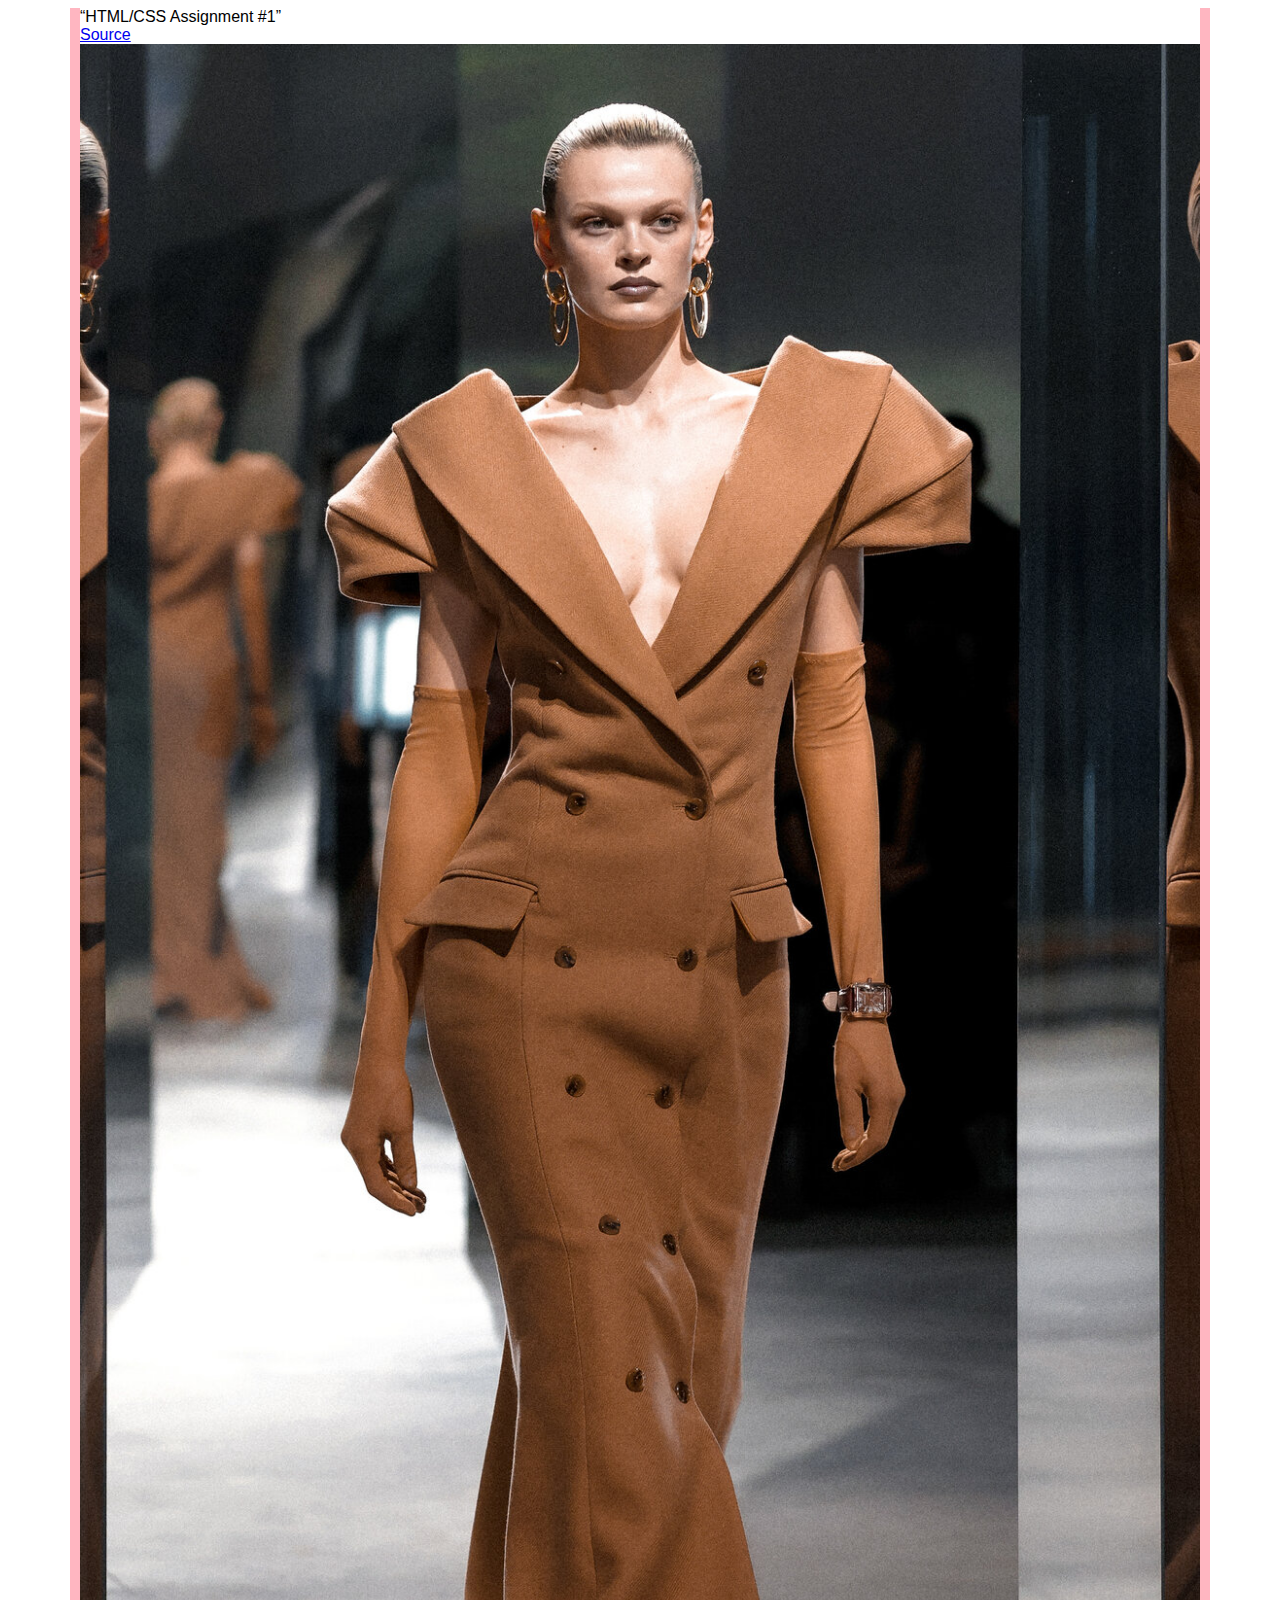
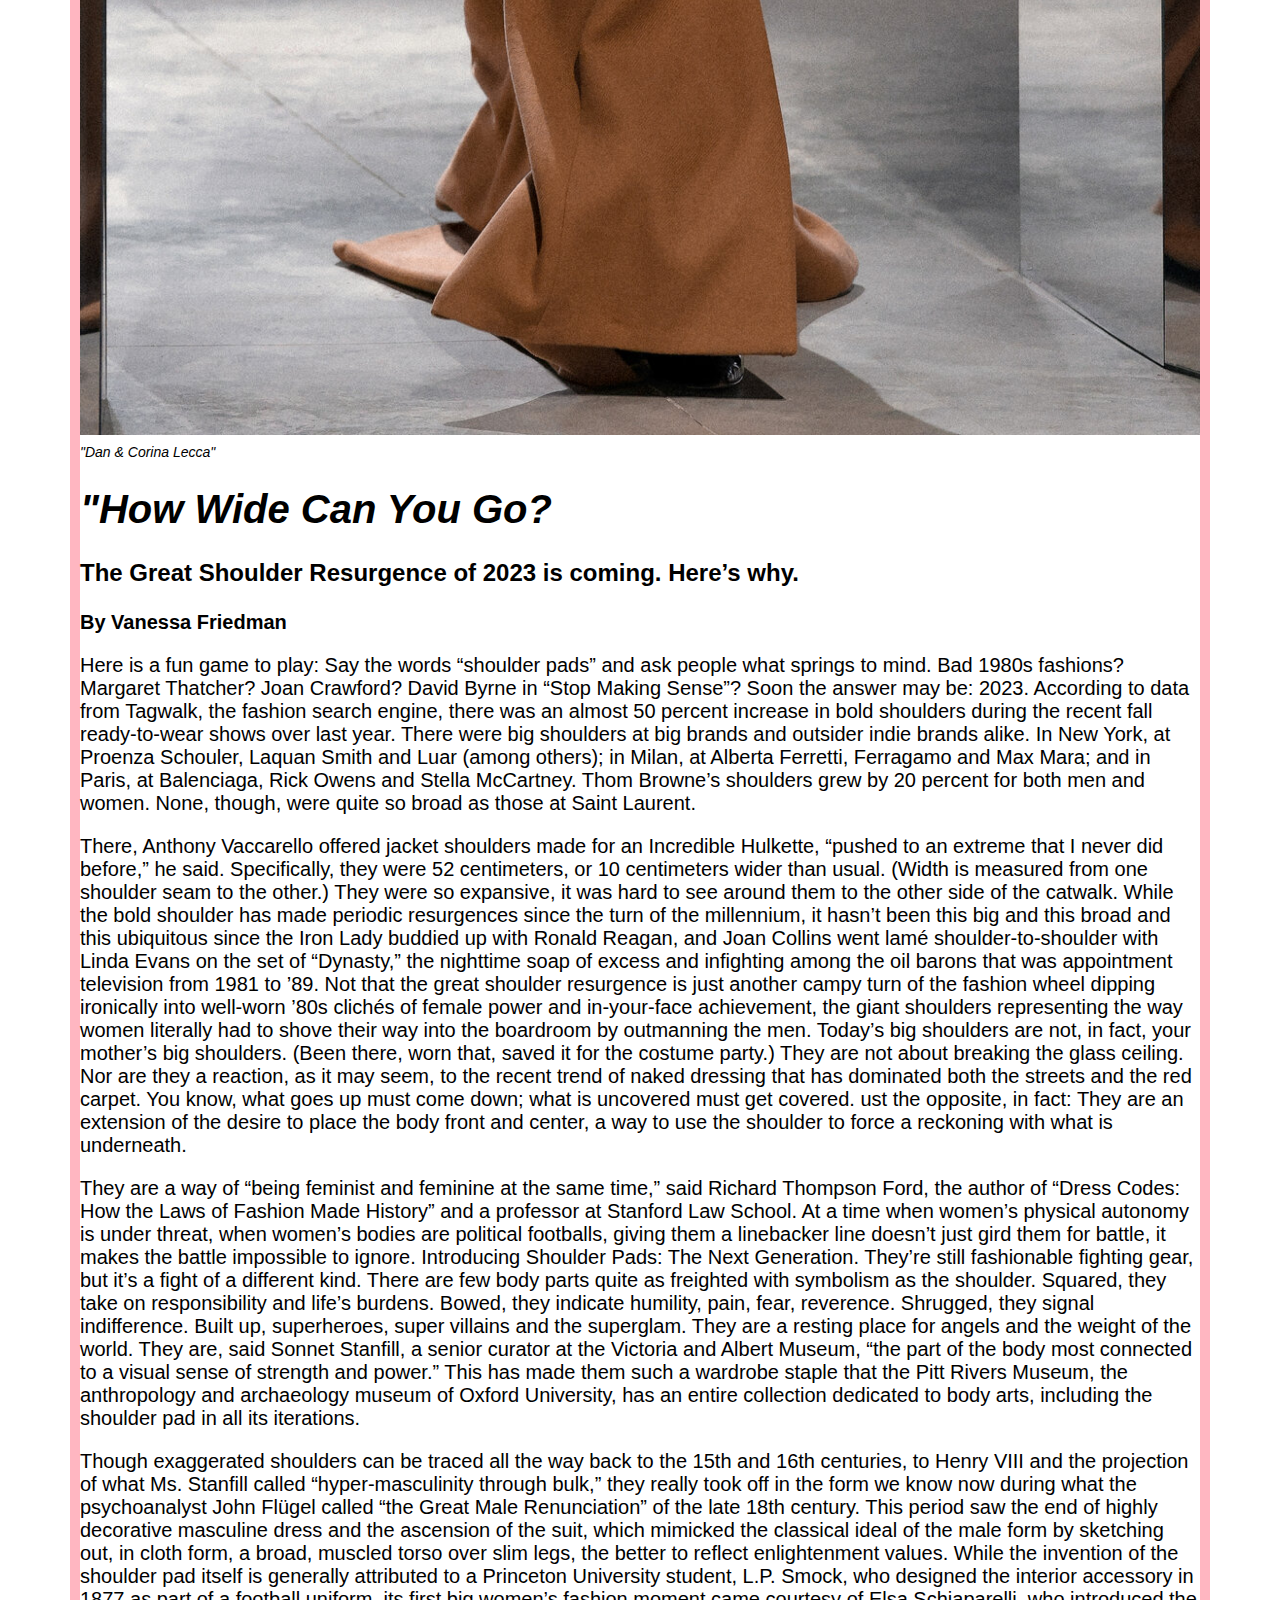
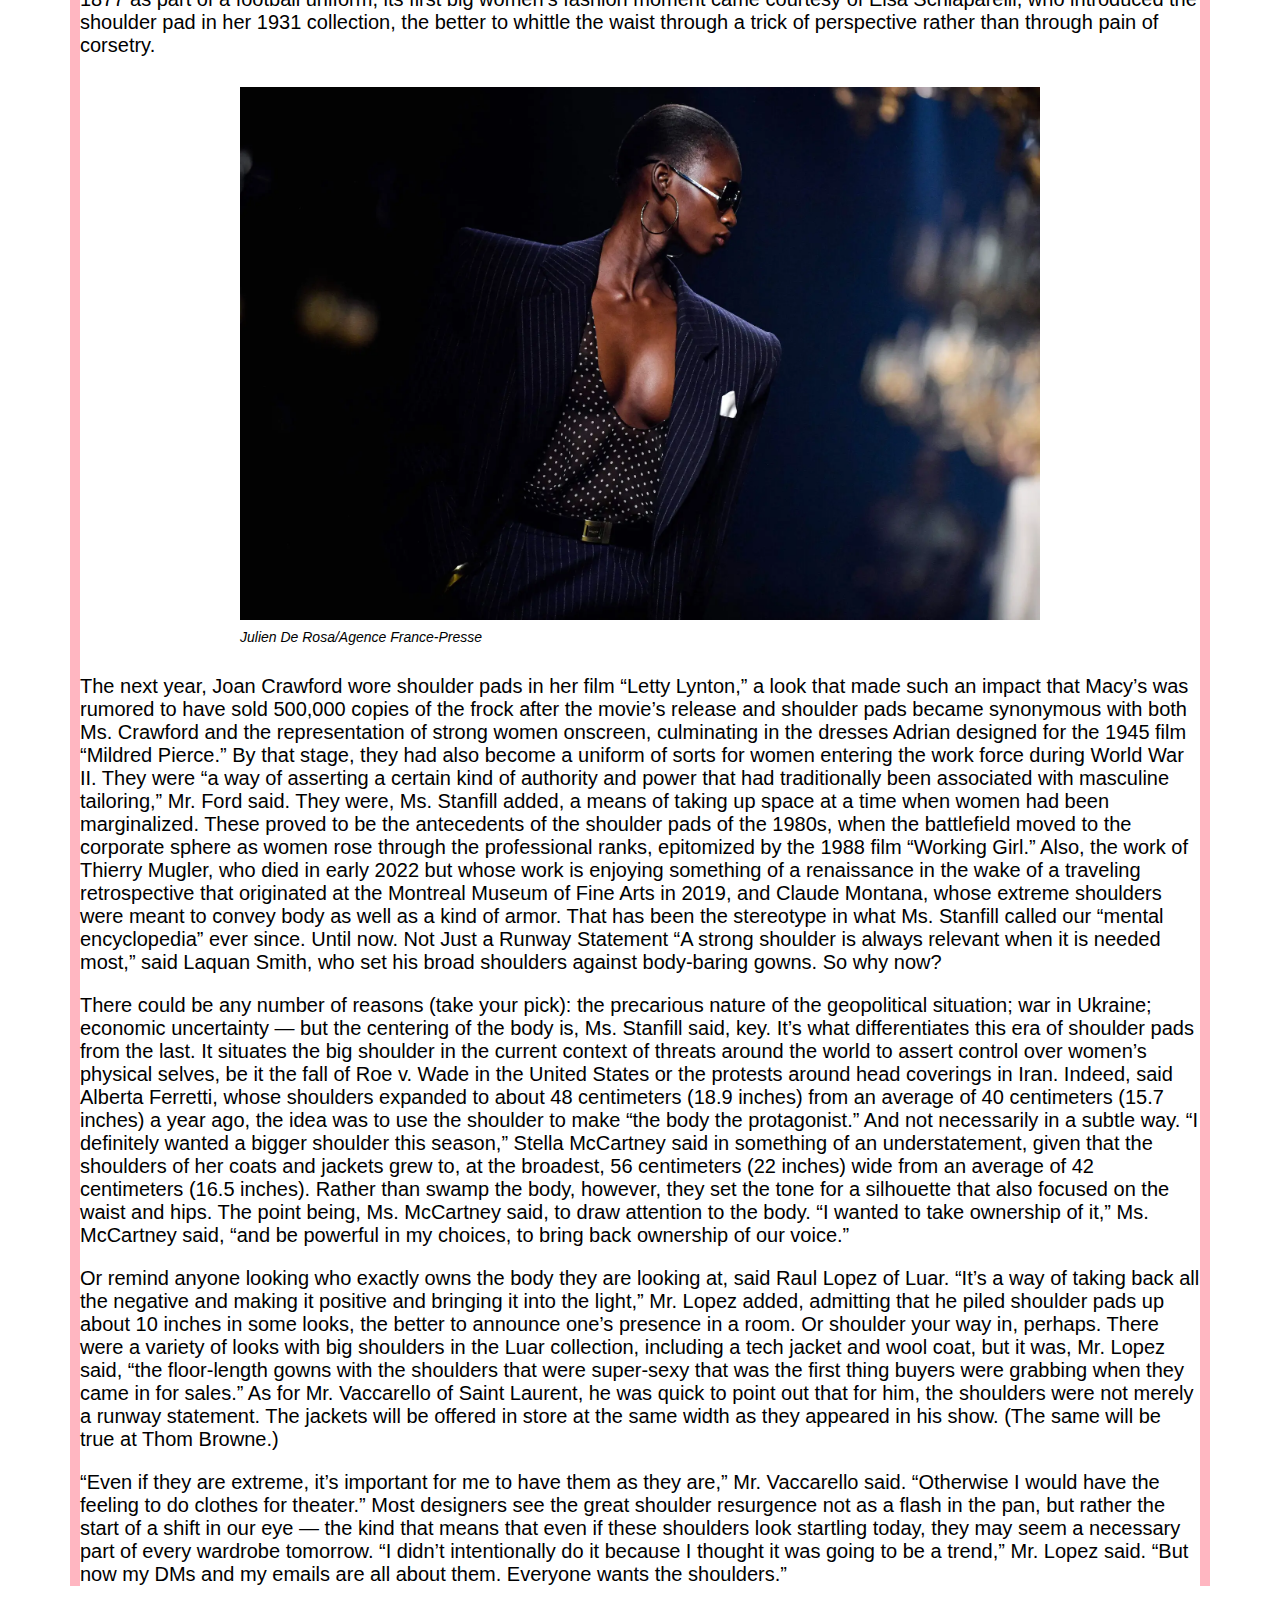
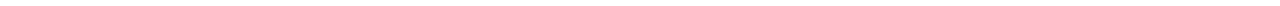
<file: jnl221-assignment8/index.html>
<!DOCTYPE html>
<html>
<head>
	<meta charset="utf-8">
	<meta name="viewport" content="width=device-width, initial-scale=1">
	<link rel="stylesheet" href="main.css">
	<title>Wide For The Win!</title>
</head>
<body>
<head> “HTML/CSS Assignment #1”</head>
<br> 
<a href="https://www.nytimes.com/2023/03/28/style/big-shoulders-trend.html">Source </a>     <br/>
<div class="mainimg"> 
<img src="28SHOULDERS-02-pzvh-superJumbo.jpeg" alt="Girl On Runway"> 
<p class="caption"><i>"Dan & Corina Lecca"</i></p>
</div>
<h1>"How Wide Can You Go?</h1>
<h2>The Great Shoulder Resurgence of 2023 is coming. Here’s why.</h2>
<p><b> By Vanessa Friedman </b></p> 

<p> Here is a fun game to play: Say the words “shoulder pads” and ask people what springs to mind. Bad 1980s fashions? Margaret Thatcher? Joan Crawford? David Byrne in “Stop Making Sense”?

Soon the answer may be: 2023.

According to data from Tagwalk, the fashion search engine, there was an almost 50 percent increase in bold shoulders during the recent fall ready-to-wear shows over last year. There were big shoulders at big brands and outsider indie brands alike. In New York, at Proenza Schouler, Laquan Smith and Luar (among others); in Milan, at Alberta Ferretti, Ferragamo and Max Mara; and in Paris, at Balenciaga, Rick Owens and Stella McCartney. Thom Browne’s shoulders grew by 20 percent for both men and women. None, though, were quite so broad as those at Saint Laurent. </p>

<p>

There, Anthony Vaccarello offered jacket shoulders made for an Incredible Hulkette, “pushed to an extreme that I never did before,” he said. Specifically, they were 52 centimeters, or 10 centimeters wider than usual. (Width is measured from one shoulder seam to the other.) They were so expansive, it was hard to see around them to the other side of the catwalk.

While the bold shoulder has made periodic resurgences since the turn of the millennium, it hasn’t been this big and this broad and this ubiquitous since the Iron Lady buddied up with Ronald Reagan, and Joan Collins went lamé shoulder-to-shoulder with Linda Evans on the set of “Dynasty,” the nighttime soap of excess and infighting among the oil barons that was appointment television from 1981 to ’89. Not that the great shoulder resurgence is just another campy turn of the fashion wheel dipping ironically into well-worn ’80s clichés of female power and in-your-face achievement, the giant shoulders representing the way women literally had to shove their way into the boardroom by outmanning the men.

Today’s big shoulders are not, in fact, your mother’s big shoulders. (Been there, worn that, saved it for the costume party.) They are not about breaking the glass ceiling. Nor are they a reaction, as it may seem, to the recent trend of naked dressing that has dominated both the streets and the red carpet. You know, what goes up must come down; what is uncovered must get covered. ust the opposite, in fact: They are an extension of the desire to place the body front and center, a way to use the shoulder to force a reckoning with what is underneath. </p>

<p>

They are a way of “being feminist and feminine at the same time,” said Richard Thompson Ford, the author of “Dress Codes: How the Laws of Fashion Made History” and a professor at Stanford Law School.

At a time when women’s physical autonomy is under threat, when women’s bodies are political footballs, giving them a linebacker line doesn’t just gird them for battle, it makes the battle impossible to ignore. Introducing Shoulder Pads: The Next Generation. They’re still fashionable fighting gear, but it’s a fight of a different kind. There are few body parts quite as freighted with symbolism as the shoulder. Squared, they take on responsibility and life’s burdens. Bowed, they indicate humility, pain, fear, reverence. Shrugged, they signal indifference. Built up, superheroes, super villains and the superglam. They are a resting place for angels and the weight of the world.

They are, said Sonnet Stanfill, a senior curator at the Victoria and Albert Museum, “the part of the body most connected to a visual sense of strength and power.”

This has made them such a wardrobe staple that the Pitt Rivers Museum, the anthropology and archaeology museum of Oxford University, has an entire collection dedicated to body arts, including the shoulder pad in all its iterations.</p>

<p>

Though exaggerated shoulders can be traced all the way back to the 15th and 16th centuries, to Henry VIII and the projection of what Ms. Stanfill called “hyper-masculinity through bulk,” they really took off in the form we know now during what the psychoanalyst John Flügel called “the Great Male Renunciation” of the late 18th century. This period saw the end of highly decorative masculine dress and the ascension of the suit, which mimicked the classical ideal of the male form by sketching out, in cloth form, a broad, muscled torso over slim legs, the better to reflect enlightenment values. While the invention of the shoulder pad itself is generally attributed to a Princeton University student, L.P. Smock, who designed the interior accessory in 1877 as part of a football uniform, its first big women’s fashion moment came courtesy of Elsa Schiaparelli, who introduced the shoulder pad in her 1931 collection, the better to whittle the waist through a trick of perspective rather than through pain of corsetry.</p>

<div class= "otherimg">
	<img src="28SHOULDERS-01-pzvh-superJumbo.jpg.webp" alt="Other Girl On Runway">
	<p class="caption"><i> Julien De Rosa/Agence France-Presse </i></p>
</div>

<p> The next year, Joan Crawford wore shoulder pads in her film “Letty Lynton,” a look that made such an impact that Macy’s was rumored to have sold 500,000 copies of the frock after the movie’s release and shoulder pads became synonymous with both Ms. Crawford and the representation of strong women onscreen, culminating in the dresses Adrian designed for the 1945 film “Mildred Pierce.”

By that stage, they had also become a uniform of sorts for women entering the work force during World War II. They were “a way of asserting a certain kind of authority and power that had traditionally been associated with masculine tailoring,” Mr. Ford said. They were, Ms. Stanfill added, a means of taking up space at a time when women had been marginalized.

These proved to be the antecedents of the shoulder pads of the 1980s, when the battlefield moved to the corporate sphere as women rose through the professional ranks, epitomized by the 1988 film “Working Girl.” Also, the work of Thierry Mugler, who died in early 2022 but whose work is enjoying something of a renaissance in the wake of a traveling retrospective that originated at the Montreal Museum of Fine Arts in 2019, and Claude Montana, whose extreme shoulders were meant to convey body as well as a kind of armor.

That has been the stereotype in what Ms. Stanfill called our “mental encyclopedia” ever since. Until now. Not Just a Runway Statement

“A strong shoulder is always relevant when it is needed most,” said Laquan Smith, who set his broad shoulders against body-baring gowns. So why now? </p>

<p>

There could be any number of reasons (take your pick): the precarious nature of the geopolitical situation; war in Ukraine; economic uncertainty — but the centering of the body is, Ms. Stanfill said, key. It’s what differentiates this era of shoulder pads from the last. It situates the big shoulder in the current context of threats around the world to assert control over women’s physical selves, be it the fall of Roe v. Wade in the United States or the protests around head coverings in Iran.

Indeed, said Alberta Ferretti, whose shoulders expanded to about 48 centimeters (18.9 inches) from an average of 40 centimeters (15.7 inches) a year ago, the idea was to use the shoulder to make “the body the protagonist.”

And not necessarily in a subtle way. “I definitely wanted a bigger shoulder this season,” Stella McCartney said in something of an understatement, given that the shoulders of her coats and jackets grew to, at the broadest, 56 centimeters (22 inches) wide from an average of 42 centimeters (16.5 inches). Rather than swamp the body, however, they set the tone for a silhouette that also focused on the waist and hips. The point being, Ms. McCartney said, to draw attention to the body.

“I wanted to take ownership of it,” Ms. McCartney said, “and be powerful in my choices, to bring back ownership of our voice.” </p>

<p>

Or remind anyone looking who exactly owns the body they are looking at, said Raul Lopez of Luar. “It’s a way of taking back all the negative and making it positive and bringing it into the light,” Mr. Lopez added, admitting that he piled shoulder pads up about 10 inches in some looks, the better to announce one’s presence in a room. Or shoulder your way in, perhaps. There were a variety of looks with big shoulders in the Luar collection, including a tech jacket and wool coat, but it was, Mr. Lopez said, “the floor-length gowns with the shoulders that were super-sexy that was the first thing buyers were grabbing when they came in for sales.”

As for Mr. Vaccarello of Saint Laurent, he was quick to point out that for him, the shoulders were not merely a runway statement. The jackets will be offered in store at the same width as they appeared in his show. (The same will be true at Thom Browne.)</p>

<p>

“Even if they are extreme, it’s important for me to have them as they are,” Mr. Vaccarello said. “Otherwise I would have the feeling to do clothes for theater.”

Most designers see the great shoulder resurgence not as a flash in the pan, but rather the start of a shift in our eye — the kind that means that even if these shoulders look startling today, they may seem a necessary part of every wardrobe tomorrow.

“I didn’t intentionally do it because I thought it was going to be a trend,” Mr. Lopez said. “But now my DMs and my emails are all about them. Everyone wants the shoulders.” </p>




	<!-- You're following instructions to add content to the <body> of this file. -->
</body>
</html>
</file>
<file: jnl221-assignment8/main.css>
body {
  font-family: Arial, sans-serif;
  max-width: 70rem;
  margin-left: auto;
  margin-right: auto;
  border-style: solid;
  border-width: 10px;
  border-top: 10px;
  border-bottom: 10px;
  border-color: lightpink;
}

header {
  background-color: darkgray;
  font-size: 18px;
  padding-top: 10px;
  padding-bottom: 10px;
  padding-left: 10%;
  padding-right: 10%;
  margin-bottom: 15px;
}

img {
  width: 100%;
}

.caption {
  font-size: 14px;
  margin-left: 0px;
  margin-right: 0px;
  margin-top: 5px
}

h1 {
  font-style: italic;
  font-size: 40px;
}

h2 {
  font-size: 24px;
  margin-bottom: 1.5rem;
}

p {
  font-size: 20px;
}

.otherimg {
  max-width: 50rem;
  margin-left: auto;
  margin-right: auto;
  margin-top: 30px;
  margin-bottom: 30px;
}
</file>
